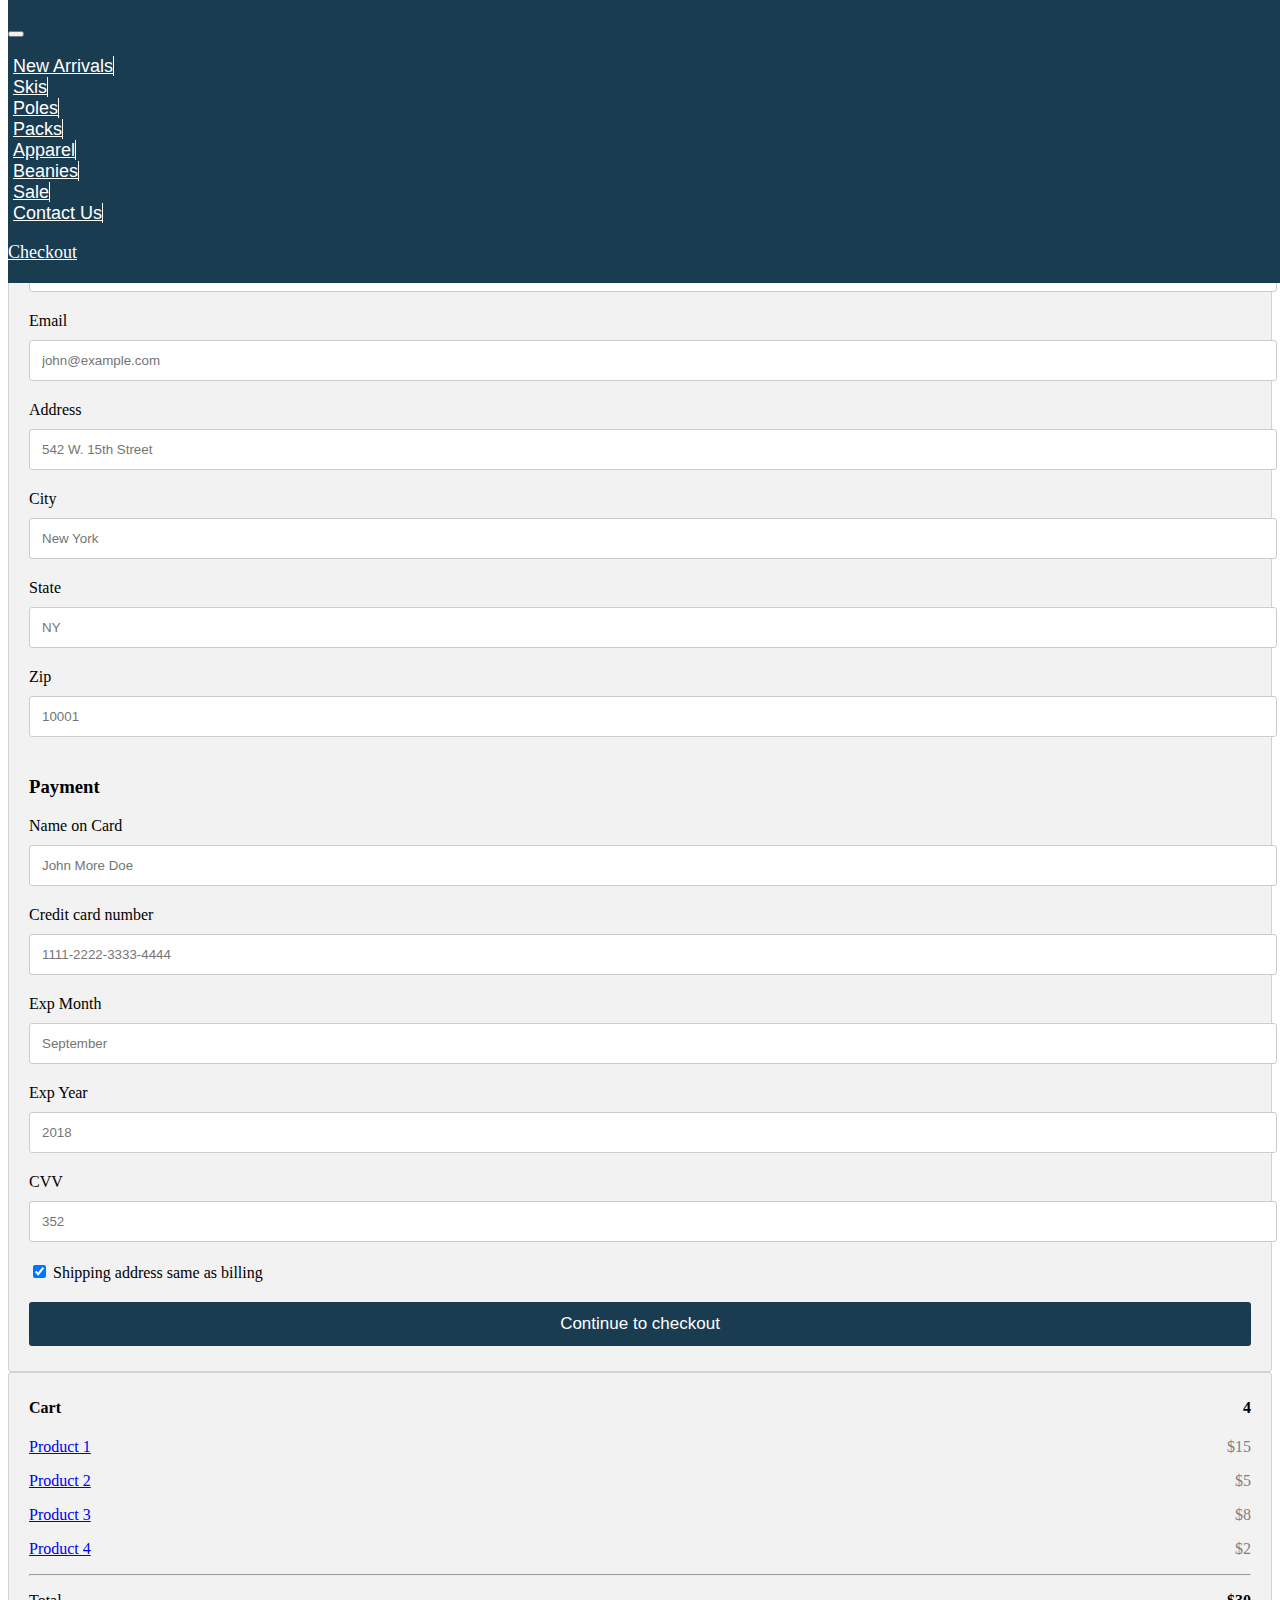
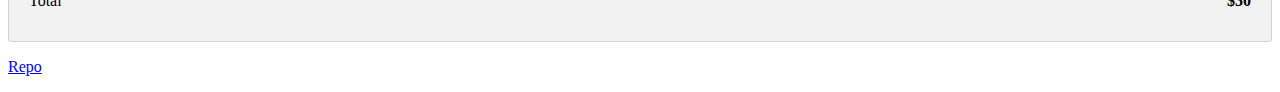
<file: pages/checkout.html>
<!DOCTYPE html>
<html>

<head>
  <link rel="stylesheet" href="https://stackpath.bootstrapcdn.com/bootstrap/4.1.3/css/bootstrap.min.css" integrity="sha384-MCw98/SFnGE8fJT3GXwEOngsV7Zt27NXFoaoApmYm81iuXoPkFOJwJ8ERdknLPMO" crossorigin="anonymous">
  <link rel="stylesheet" href="/css/checkout.css" />
  <title>Skis</title>
</head>

<body>
  <nav class="navbar navbar-expand-lg navbar-light bg-light">
  <button class="navbar-toggler" type="button" data-toggle="collapse" data-target="#navbarNav" aria-controls="navbarNav" aria-expanded="false" aria-label="Toggle navigation">
    <span class="navbar-toggler-icon"></span>
  </button>
  <div class="collapse navbar-collapse" id="navbarNav">
    <ul class="navbar-nav">
      <li class="nav-item">
        <a class="nav-link" href="../index.html">New Arrivals</a>
      </li>
      <li class="nav-item">
        <a class="nav-link" href="/pages/skis.html">Skis</a>
      </li>
      <li class="nav-item">
        <a class="nav-link" href="/pages/poles.html">Poles</a>
      </li>
      <li class="nav-item">
        <a class="nav-link" href="/pages/packs.html">Packs</a>
      </li>
      <li class="nav-item">
        <a class="nav-link" href="/pages/apparel.html">Apparel</a>
      </li>
      <li class="nav-item">
        <a class="nav-link" href="/pages/beanies.html">Beanies</a>
      </li>
      <li class="nav-item">
        <a class="nav-link" href="/pages/sale.html">Sale</a>
      </li>
      <li class="nav-item">
        <a class="nav-link" href="/pages/contact.html">Contact Us</a>
      </li>
    </ul>

    <div class="nav-item checkout-button">
      <a class="nav-link nav-link-checkout" href="/pages/checkout.html">Checkout</a>
    </div>
</nav>


<div class="row">
  <div class="col-75">
    <div class="container">
      <form action="/action_page.php">

        <div class="row">
          <div class="col-50">
            <h3>Billing Address</h3>
            <label for="fname"><i class="fa fa-user"></i> Full Name</label>
            <input type="text" id="fname" name="firstname" placeholder="John M. Doe">
            <label for="email"><i class="fa fa-envelope"></i> Email</label>
            <input type="text" id="email" name="email" placeholder="john@example.com">
            <label for="adr"><i class="fa fa-address-card-o"></i> Address</label>
            <input type="text" id="adr" name="address" placeholder="542 W. 15th Street">
            <label for="city"><i class="fa fa-institution"></i> City</label>
            <input type="text" id="city" name="city" placeholder="New York">

            <div class="row">
              <div class="col-50">
                <label for="state">State</label>
                <input type="text" id="state" name="state" placeholder="NY">
              </div>
              <div class="col-50">
                <label for="zip">Zip</label>
                <input type="text" id="zip" name="zip" placeholder="10001">
              </div>
            </div>
          </div>

          <div class="col-50">
            <h3>Payment</h3>
            <label for="cname">Name on Card</label>
            <input type="text" id="cname" name="cardname" placeholder="John More Doe">
            <label for="ccnum">Credit card number</label>
            <input type="text" id="ccnum" name="cardnumber" placeholder="1111-2222-3333-4444">
            <label for="expmonth">Exp Month</label>
            <input type="text" id="expmonth" name="expmonth" placeholder="September">

            <div class="row">
              <div class="col-50">
                <label for="expyear">Exp Year</label>
                <input type="text" id="expyear" name="expyear" placeholder="2018">
              </div>
              <div class="col-50">
                <label for="cvv">CVV</label>
                <input type="text" id="cvv" name="cvv" placeholder="352">
              </div>
            </div>
          </div>

        </div>
        <label>
          <input type="checkbox" checked="checked" name="sameadr"> Shipping address same as billing
        </label>
        <input type="submit" value="Continue to checkout" class="btn">
      </form>
    </div>
  </div>

  <div class="col-25">
    <div class="container">
      <h4>Cart
        <span class="price" style="color:black">
          <i class="fa fa-shopping-cart"></i>
          <b>4</b>
        </span>
      </h4>
      <p><a href="#">Product 1</a> <span class="price">$15</span></p>
      <p><a href="#">Product 2</a> <span class="price">$5</span></p>
      <p><a href="#">Product 3</a> <span class="price">$8</span></p>
      <p><a href="#">Product 4</a> <span class="price">$2</span></p>
      <hr>
      <p>Total <span class="price" style="color:black"><b>$30</b></span></p>
    </div>
  </div>
</div>

  <script src="https://code.jquery.com/jquery-3.3.1.slim.min.js" integrity="sha384-q8i/X+965DzO0rT7abK41JStQIAqVgRVzpbzo5smXKp4YfRvH+8abtTE1Pi6jizo" crossorigin="anonymous"></script>
  <script src="https://cdnjs.cloudflare.com/ajax/libs/popper.js/1.14.3/umd/popper.min.js" integrity="sha384-ZMP7rVo3mIykV+2+9J3UJ46jBk0WLaUAdn689aCwoqbBJiSnjAK/l8WvCWPIPm49" crossorigin="anonymous"></script>
  <script src="https://stackpath.bootstrapcdn.com/bootstrap/4.1.3/js/bootstrap.min.js" integrity="sha384-ChfqqxuZUCnJSK3+MXmPNIyE6ZbWh2IMqE241rYiqJxyMiZ6OW/JmZQ5stwEULTy" crossorigin="anonymous"></script>

</body>

<div class="footer">
<footer>
  <p><a href="https://github.com/emiblackk/ski-shop.git">Repo</a></p>
</footer>
</div>


</html>
</file>
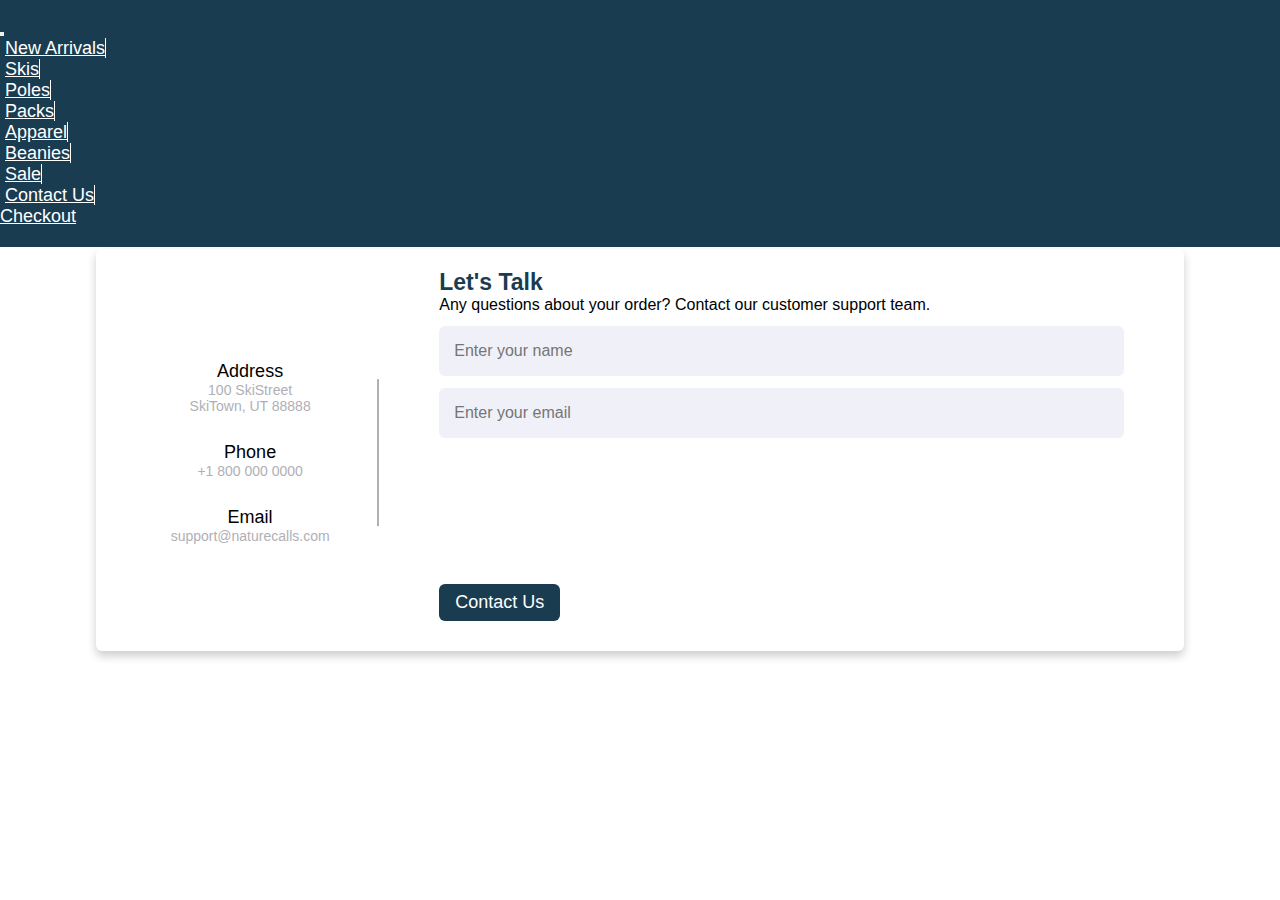
<file: pages/contact.html>
<!DOCTYPE html>
<html>

<head>
  <link rel="stylesheet" href="https://stackpath.bootstrapcdn.com/bootstrap/4.1.3/css/bootstrap.min.css" integrity="sha384-MCw98/SFnGE8fJT3GXwEOngsV7Zt27NXFoaoApmYm81iuXoPkFOJwJ8ERdknLPMO" crossorigin="anonymous">
  <link rel="stylesheet" href="/css/contact.css" />
  <title>Contact Us</title>
</head>

<body>
  <nav class="navbar navbar-expand-lg navbar-light bg-light">
  <button class="navbar-toggler" type="button" data-toggle="collapse" data-target="#navbarNav" aria-controls="navbarNav" aria-expanded="false" aria-label="Toggle navigation">
    <span class="navbar-toggler-icon"></span>
  </button>
  <div class="collapse navbar-collapse" id="navbarNav">
    <ul class="navbar-nav">
      <li class="nav-item">
        <a class="nav-link" href="../index.html">New Arrivals</a>
      </li>
      <li class="nav-item">
        <a class="nav-link" href="/pages/skis.html">Skis</a>
      </li>
      <li class="nav-item">
        <a class="nav-link" href="/pages/poles.html">Poles</a>
      </li>
      <li class="nav-item">
        <a class="nav-link" href="/pages/packs.html">Packs</a>
      </li>
      <li class="nav-item">
        <a class="nav-link" href="/pages/apparel.html">Apparel</a>
      </li>
      <li class="nav-item">
        <a class="nav-link" href="/pages/beanies.html">Beanies</a>
      </li>
      <li class="nav-item">
        <a class="nav-link" href="/pages/sale.html">Sale</a>
      </li>
      <li class="nav-item">
        <a class="nav-link" href="/pages/contact.html">Contact Us</a>
      </li>
    </ul>

    <div class="nav-item checkout-button">
      <a class="nav-link nav-link-checkout" href="/pages/checkout.html">Checkout</a>
    </div>
</nav>

  <div class="container">
    <div class="content">
      <div class="left-side">
        <div class="address details">
          <i class="fas fa-map-marker-alt"></i>
          <div class="topic">Address</div>
          <div class="text-one">100 SkiStreet</div>
          <div class="text-two">SkiTown, UT 88888</div>
        </div>
        <div class="phone details">
          <i class="fas fa-phone-alt"></i>
          <div class="topic">Phone</div>
          <div class="text-one">+1 800 000 0000</div>
        </div>
        <div class="email details">
          <i class="fas fa-envelope"></i>
          <div class="topic">Email</div>
          <div class="text-one">support@naturecalls.com</div>
        </div>
      </div>
      <div class="right-side">
        <div class="topic-text">Let's Talk</div>
        <p>Any questions about your order? Contact our customer support team.</p>
      <form action="#">
        <div class="input-box">
          <input type="text" placeholder="Enter your name">
        </div>
        <div class="input-box">
          <input type="text" placeholder="Enter your email">
        </div>
        <div class="input-box message-box">

        </div>
        <div class="button">
          <input type="button" value="Contact Us" >
        </div>
      </form>
    </div>
    </div>
  </div>

  <script src="https://code.jquery.com/jquery-3.3.1.slim.min.js" integrity="sha384-q8i/X+965DzO0rT7abK41JStQIAqVgRVzpbzo5smXKp4YfRvH+8abtTE1Pi6jizo" crossorigin="anonymous"></script>
  <script src="https://cdnjs.cloudflare.com/ajax/libs/popper.js/1.14.3/umd/popper.min.js" integrity="sha384-ZMP7rVo3mIykV+2+9J3UJ46jBk0WLaUAdn689aCwoqbBJiSnjAK/l8WvCWPIPm49" crossorigin="anonymous"></script>
  <script src="https://stackpath.bootstrapcdn.com/bootstrap/4.1.3/js/bootstrap.min.js" integrity="sha384-ChfqqxuZUCnJSK3+MXmPNIyE6ZbWh2IMqE241rYiqJxyMiZ6OW/JmZQ5stwEULTy" crossorigin="anonymous"></script>

</body>

<!-- <div class="footer">
<footer>
  <p><a href="https://github.com/emiblackk/ski-shop.git">Repo</a></p>
</footer>
</div> -->

</html>
</file>
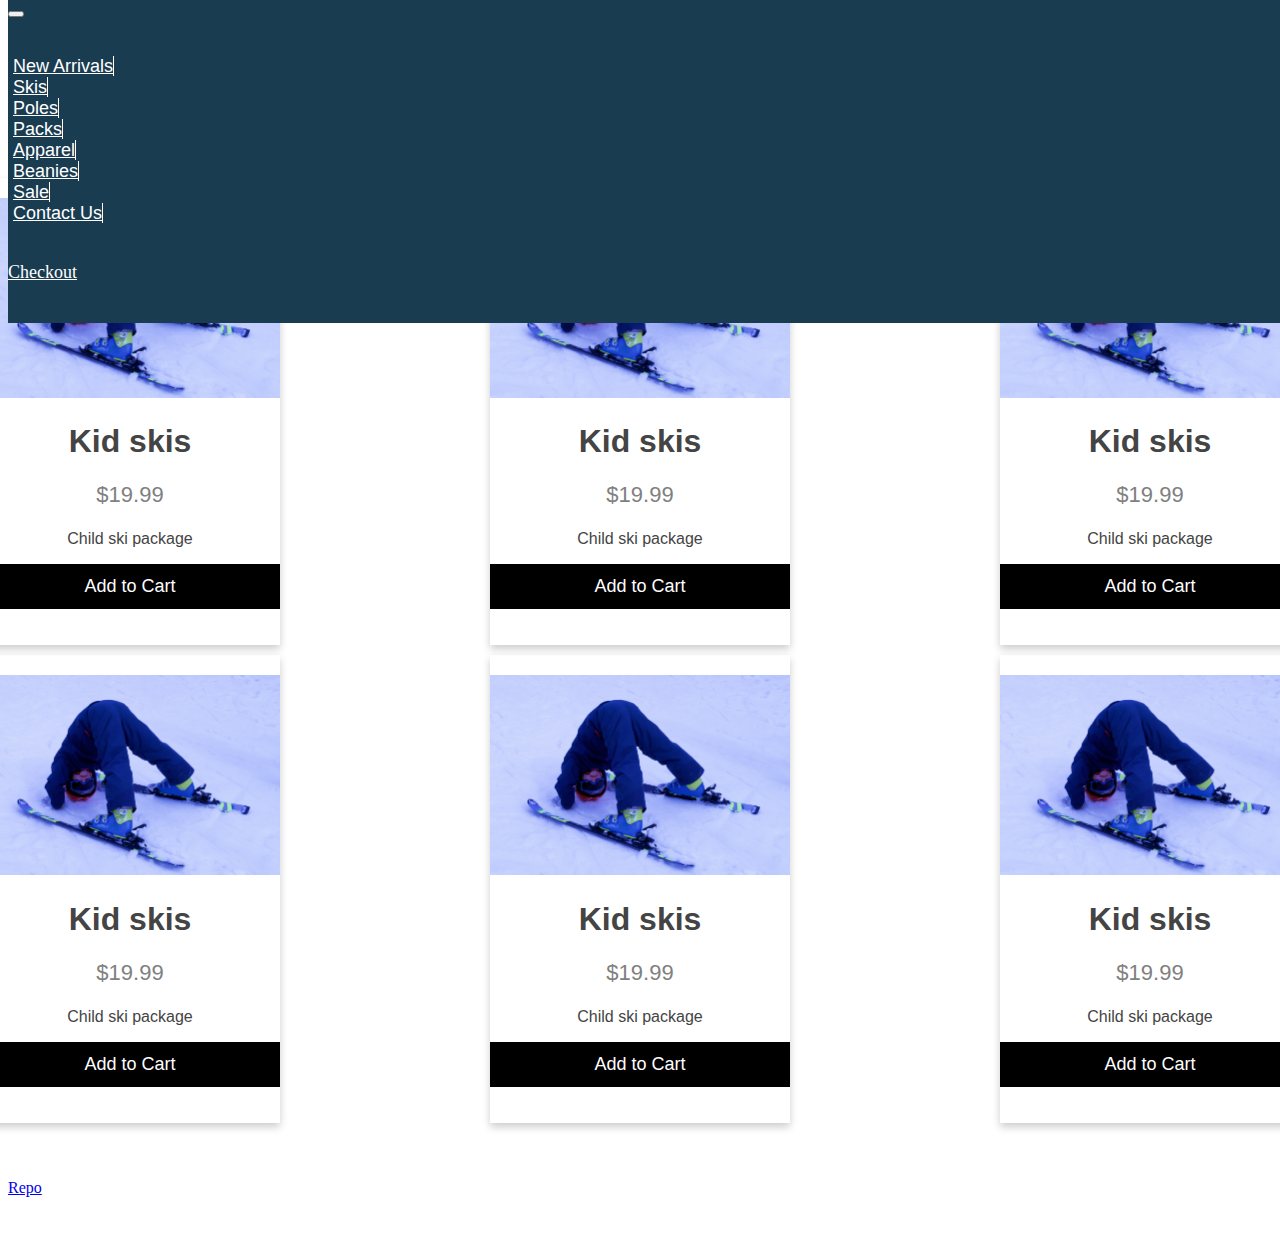
<file: pages/skis.html>
<!DOCTYPE html>
<html>

<head>
  <link rel="stylesheet" href="https://stackpath.bootstrapcdn.com/bootstrap/4.1.3/css/bootstrap.min.css" integrity="sha384-MCw98/SFnGE8fJT3GXwEOngsV7Zt27NXFoaoApmYm81iuXoPkFOJwJ8ERdknLPMO" crossorigin="anonymous">
  <link rel="stylesheet" href="/css/item.css" />
  <title>Skis</title>
</head>

<body>
  <nav class="navbar navbar-expand-lg navbar-light bg-light">
  <button class="navbar-toggler" type="button" data-toggle="collapse" data-target="#navbarNav" aria-controls="navbarNav" aria-expanded="false" aria-label="Toggle navigation">
    <span class="navbar-toggler-icon"></span>
  </button>
  <div class="collapse navbar-collapse" id="navbarNav">
    <ul class="navbar-nav">
      <li class="nav-item">
        <a class="nav-link" href="../index.html">New Arrivals</a>
      </li>
      <li class="nav-item">
        <a class="nav-link" href="/pages/skis.html">Skis</a>
      </li>
      <li class="nav-item">
        <a class="nav-link" href="/pages/poles.html">Poles</a>
      </li>
      <li class="nav-item">
        <a class="nav-link" href="/pages/packs.html">Packs</a>
      </li>
      <li class="nav-item">
        <a class="nav-link" href="/pages/apparel.html">Apparel</a>
      </li>
      <li class="nav-item">
        <a class="nav-link" href="/pages/beanies.html">Beanies</a>
      </li>
      <li class="nav-item">
        <a class="nav-link" href="/pages/sale.html">Sale</a>
      </li>
      <li class="nav-item">
        <a class="nav-link" href="/pages/contact.html">Contact Us</a>
      </li>
    </ul>

    <div class="nav-item checkout-button">
      <a class="nav-link nav-link-checkout" href="/pages/checkout.html">Checkout</a>
    </div>
</nav>

<div class="items">
<div class="card">
  <img src="/images/kidski.jpg" alt="Kid Ski" style="width:100%">
  <h1>Kid skis</h1>
  <p class="price">$19.99</p>
  <p>Child ski package</p>
  <p><button>Add to Cart</button></p>
</div>

<div class="card">
  <img src="/images/kidski.jpg" alt="Kid Ski" style="width:100%">
  <h1>Kid skis</h1>
  <p class="price">$19.99</p>
  <p>Child ski package</p>
  <p><button>Add to Cart</button></p>
</div>

<div class="card">
  <img src="/images/kidski.jpg" alt="Kid Ski" style="width:100%">
  <h1>Kid skis</h1>
  <p class="price">$19.99</p>
  <p>Child ski package</p>
  <p><button>Add to Cart</button></p>
</div>
<div class="card">
  <img src="/images/kidski.jpg" alt="Kid Ski" style="width:100%">
  <h1>Kid skis</h1>
  <p class="price">$19.99</p>
  <p>Child ski package</p>
  <p><button>Add to Cart</button></p>
</div>
<div class="card">
  <img src="/images/kidski.jpg" alt="Kid Ski" style="width:100%">
  <h1>Kid skis</h1>
  <p class="price">$19.99</p>
  <p>Child ski package</p>
  <p><button>Add to Cart</button></p>
</div>
<div class="card">
  <img src="/images/kidski.jpg" alt="Kid Ski" style="width:100%">
  <h1>Kid skis</h1>
  <p class="price">$19.99</p>
  <p>Child ski package</p>
  <p><button>Add to Cart</button></p>
</div>
</div>





  <script src="https://code.jquery.com/jquery-3.3.1.slim.min.js" integrity="sha384-q8i/X+965DzO0rT7abK41JStQIAqVgRVzpbzo5smXKp4YfRvH+8abtTE1Pi6jizo" crossorigin="anonymous"></script>
  <script src="https://cdnjs.cloudflare.com/ajax/libs/popper.js/1.14.3/umd/popper.min.js" integrity="sha384-ZMP7rVo3mIykV+2+9J3UJ46jBk0WLaUAdn689aCwoqbBJiSnjAK/l8WvCWPIPm49" crossorigin="anonymous"></script>
  <script src="https://stackpath.bootstrapcdn.com/bootstrap/4.1.3/js/bootstrap.min.js" integrity="sha384-ChfqqxuZUCnJSK3+MXmPNIyE6ZbWh2IMqE241rYiqJxyMiZ6OW/JmZQ5stwEULTy" crossorigin="anonymous"></script>

</body>

<div class="footer">
<footer>
  <p><a href="https://github.com/emiblackk/ski-shop.git">Repo</a></p>
</footer>
</div>


</html>
</file>
<file: css/checkout.css>
.navbar {
  overflow: hidden;
 background-color: #1a3c51 !important;
 position: fixed; /* Set the navbar to fixed position */
 top: 0; /* Position the navbar at the top of the page */
 width: 100%; /* Full width */
 z-index: 1;
 padding-top: 20px;
 padding-bottom: 20px;

}

.navbar-nav {
  font-family: proxima-nova-extra-condensed,sans-serif !important;
  font-size: 18px;
  padding-right: 5px !important;
  padding-left: 5px !important;
}

.navbar-brand {
  font-size: 80px !important;
  font: 36px/1 ltc-squareface,sans-serif;
  margin: 5px 0;
  padding: 0 40px;
  color: #fff;
}

.nav-link {
  color: #fff !important;
  fill: #fff;
  border-right-style: solid;
  border-width: thin;
}

.checkout-button{
margin-left: auto;
margin-right: 10px;
}

.nav-link-checkout{
  border: none;
  font-size: 18px;
}

body {
  padding-top: 150px;
}

.row {
  display: -ms-flexbox; /* IE10 */
  display: flex;
  -ms-flex-wrap: wrap; /* IE10 */
  flex-wrap: wrap;
  margin: 0 -16px;
}

.col-25 {
  -ms-flex: 25%; /* IE10 */
  flex: 25%;
}

.col-50 {
  -ms-flex: 50%; /* IE10 */
  flex: 50%;
}

.col-75 {
  -ms-flex: 75%; /* IE10 */
  flex: 75%;
}

.col-25,
.col-50,
.col-75 {
  padding: 0 16px;
}

.container {
  background-color: #f2f2f2;
  padding: 5px 20px 15px 20px;
  border: 1px solid lightgrey;
  border-radius: 3px;
}

input[type=text] {
  width: 100%;
  margin-bottom: 20px;
  padding: 12px;
  border: 1px solid #ccc;
  border-radius: 3px;
}

label {
  margin-bottom: 10px;
  display: block;
}

.icon-container {
  margin-bottom: 20px;
  padding: 7px 0;
  font-size: 24px;
}

.btn {
  background-color: #1a3c51;
  color: white;
  padding: 12px;
  margin: 10px 0;
  border: none;
  width: 100%;
  border-radius: 3px;
  cursor: pointer;
  font-size: 17px;
}

.btn:hover {
  background-color: Gray;
}

span.price {
  float: right;
  color: grey;
}

/* Responsive layout - when the screen is less than 800px wide, make the two columns stack on top of each other instead of next to each other (and change the direction - make the "cart" column go on top) */
@media (max-width: 800px) {
  .row {
    flex-direction: column-reverse;
  }
  .col-25 {
    margin-bottom: 20px;
  }
}
</file>
<file: css/contact.css>
.navbar {
  overflow: hidden;
 background-color: #1a3c51 !important;
 position: fixed; /* Set the navbar to fixed position */
 top: 0; /* Position the navbar at the top of the page */
 width: 100%; /* Full width */
 z-index: 1;
 padding-top: 20px;
 padding-bottom: 20px;

}

.navbar-nav {
  font-family: proxima-nova-extra-condensed,sans-serif !important;
  font-size: 18px;
  padding-right: 5px !important;
  padding-left: 5px !important;
}

.navbar-brand {
  font-size: 80px !important;
  font: 36px/1 ltc-squareface,sans-serif;
  margin: 5px 0;
  padding: 0 40px;
  color: #fff;
}

.nav-link {
  color: #fff !important;
  fill: #fff;
  border-right-style: solid;
  border-width: thin;
}

.checkout-button{
margin-left: auto;
margin-right: 10px;
}

.nav-link-checkout{
  border: none;
  font-size: 18px;
}

*{
  margin: 0;
  padding: 0;
  box-sizing: border-box;
  font-family: sans-serif;
}
body{
  min-height: 100vh;
  width: 100%;
  display: flex;
  align-items: center;
  justify-content: center;
}
.container{
  width: 85%;
  background: #fff;
  border-radius: 6px;
  padding: 20px 60px 30px 40px;
  box-shadow: 0 5px 10px rgba(0, 0, 0, 0.2);
}
.container .content{
  display: flex;
  align-items: center;
  justify-content: space-between;
}
.container .content .left-side{
  width: 25%;
  height: 100%;
  display: flex;
  flex-direction: column;
  align-items: center;
  justify-content: center;
  margin-top: 15px;
  position: relative;
}
.content .left-side::before{
  content: '';
  position: absolute;
  height: 70%;
  width: 2px;
  right: -15px;
  top: 50%;
  transform: translateY(-50%);
  background: #afafb6;
}
.content .left-side .details{
  margin: 14px;
  text-align: center;
}
.content .left-side .details i{
  font-size: 30px;
  color: #3e2093;
  margin-bottom: 10px;
}
.content .left-side .details .topic{
  font-size: 18px;
  font-weight: 500;
}
.content .left-side .details .text-one,
.content .left-side .details .text-two{
  font-size: 14px;
  color: #afafb6;
}
.container .content .right-side{
  width: 75%;
  margin-left: 75px;
}
.content .right-side .topic-text{
  font-size: 23px;
  font-weight: 600;
  color: #1a3c51
}
.right-side .input-box{
  height: 50px;
  width: 100%;
  margin: 12px 0;
}
.right-side .input-box input,
.right-side .input-box textarea{
  height: 100%;
  width: 100%;
  border: none;
  outline: none;
  font-size: 16px;
  background: #F0F1F8;
  border-radius: 6px;
  padding: 0 15px;
  resize: none;
}
.right-side .message-box{
  min-height: 110px;
}
.right-side .input-box textarea{
  padding-top: 6px;
}
.right-side .button{
  display: inline-block;
  margin-top: 12px;
}
.right-side .button input[type="button"]{
  color: #fff;
  font-size: 18px;
  outline: none;
  border: none;
  padding: 8px 16px;
  border-radius: 6px;
  background: #1a3c51;
  cursor: pointer;
  transition: all 0.3s ease;
}
.button input[type="button"]:hover{
  background: Gray;
}

@media (max-width: 950px) {
  .container{
    width: 90%;
    padding: 30px 40px 40px 35px ;
  }
  .container .content .right-side{
   width: 75%;
   margin-left: 55px;
}
}
@media (max-width: 820px) {
  .container{
    margin: 40px 0;
    height: 100%;
  }
  .container .content{
    flex-direction: column-reverse;
  }
 .container .content .left-side{
   width: 100%;
   flex-direction: row;
   margin-top: 40px;
   justify-content: center;
   flex-wrap: wrap;
 }
 .container .content .left-side::before{
   display: none;
 }
 .container .content .right-side{
   width: 100%;
   margin-left: 0;
 }
}
</file>
<file: css/item.css>
.card {
  box-shadow: 0 4px 8px 0 rgba(0, 0, 0, 0.2);
  max-width: 300px;
  margin: auto;
  text-align: center;
  font-family: arial;
  padding-top: 20px;

}

body {
  padding-top: 150px;
}

.price {
  color: grey;
  font-size: 22px;
}

.card button {
  border: none;
  outline: 0;
  padding: 12px;
  color: white;
  background-color: #000;
  text-align: center;
  cursor: pointer;
  width: 100%;
  font-size: 18px;
}

.card button:hover {
  opacity: 0.7;
}

.navbar
{
  overflow: hidden;
 background-color: #1a3c51 !important;
 position: fixed; /* Set the navbar to fixed position */
 top: 0; /* Position the navbar at the top of the page */
 width: 100%; /* Full width */
 z-index: 1;
}

.navbar-nav {
  font-family: proxima-nova-extra-condensed,sans-serif !important;
  font-size: 18px;
  padding-right: 5px !important;
  padding-left: 5px !important;
}

.navbar-brand {
  font-size: 80px !important;
  font: 36px/1 ltc-squareface,sans-serif;
  margin: 5px 0;
  padding: 0 40px;
  color: #fff;
}

.nav-link {
  color: #fff !important;
  fill: #fff;
  border-right-style: solid;
  border-width: thin;
}

.checkout-button{
margin-left: auto;
margin-right: 10px;
}

.nav-link-checkout{
  border: none;
  font-size: 18px;
}

div {
  padding-top: 20px;
  /* padding-right: 80px; */
  padding-bottom: 20px;
  /* padding-left: 80px; */
}

.items {
  .padding-top: 500px;
  display: grid;
  grid-template-rows: auto;
  justify-content: center;

  grid-template-columns: 500px 500px 500px;
  grid-gap: 10px;
  background-color: #fff;
  color: #444;
  align-content: center;
}
</file>
